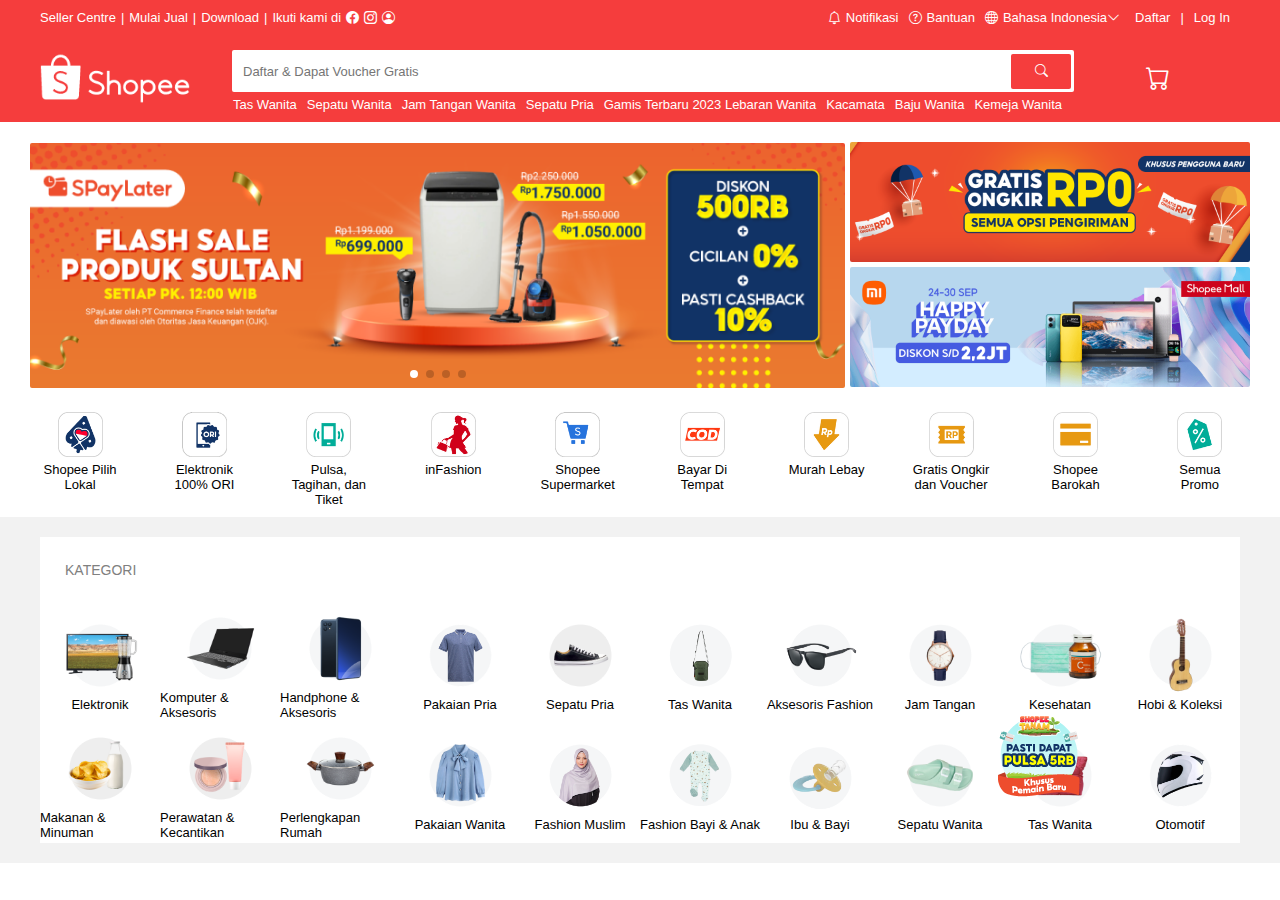
<file: index.htm>
<!DOCTYPE html>
<html lang="en">

<head>
    <meta charset="UTF-8">
    <meta http-equiv="X-UA-Compatible" content="IE=edge">
    <meta name="viewport" content="width=device-width, initial-scale=1.0">
    <script src="https://ajax.googleapis.com/ajax/libs/jquery/3.6.1/jquery.min.js"></script>
    <link rel="stylesheet" href="https://cdn.jsdelivr.net/npm/bootstrap-icons@1.9.1/font/bootstrap-icons.css">
    <link rel="stylesheet" href="https://cdn.jsdelivr.net/npm/swiper@8/swiper-bundle.min.css" />

    <script src="https://cdn.jsdelivr.net/npm/swiper@8/swiper-bundle.min.js"></script>
    <title>Shopee</title>
    <style>
        @import url('css/default.css');
        @import url('css/gnb.css');
        @import url('css/banner.css');
        .category {
            background-color: #f2f2f2;
            padding-top: 20px;
            padding-bottom: 20px;
        }
        .category-wrap {
            width: 1200px;
            margin: auto;
            background-color: white;
        }
        .category-tittle {
            padding: 25px;
            font-size: 14px;
            font-weight: 500;
            color: gray;
            margin-right: auto;
        }
        .card > img {
            width: 83px;
        }
        .cards-box {
            width: 100%;
            justify-content: space-evenly;
        }
        .card {
            border: 0,5px solid #f2f2f2;
            width: 120px;
            box-sizing: border-box;
            height: 120px;
            cursor: pointer;
        }
        .card:hover {
            box-shadow: 0px 0px 5px 0px #f2f2f2;
        }
    </style>
</head>

<body>
    <div class="gnb">
        <div class="top flex-row">
            <div class="left flex-row">
                <li>Seller Centre</li>
                <li>|</li>
                <li>Mulai Jual</li>
                <li>|</li>
                <li>Download</li>
                <li>|</li>
                <li>Ikuti kami di</li>
                <i class="bi bi-facebook"></i>
                <i class="bi bi-instagram"></i>
                <i class="bi bi-person-circle"></i>
            </div>
            <div class="right flex-row">
                <li><i class="bi bi-bell"></i>Notifikasi</li>
                <li><i class="bi bi-question-circle"></i>Bantuan</li>
                <li><i class="bi bi-globe"></i>Bahasa Indonesia<i class="bi bi-chevron-down"></i></li>
                <li>Daftar</li>
                <li>|</li>
                <li>Log In</li>
            </div>
        </div>
        <div class="bottom flex-row">
            <img width="150" src="./image/logo_shopee.png">
            <div class="search flex-col">
                <div class="search-box flex-row">
                    <input type="text" placeholder="Daftar & Dapat Voucher Gratis">
                    <button><i class="bi bi-search"></i></button>
                </div>
                <div class="tags flex-row">
                    <li>Tas Wanita</li>
                    <li>Sepatu Wanita</li>
                    <li>Jam Tangan Wanita</li>
                    <li>Sepatu Pria</li>
                    <li>Gamis Terbaru 2023 Lebaran Wanita</li>
                    <li>Kacamata</li>
                    <li>Baju Wanita</li>
                    <li>Kemeja Wanita</li>
                </div>
            </div>
            <div class="cart">
                <i class="bi bi-cart"></i>
            </div>
        </div>
    </div>
    <div class="banners flex-col">
        <div class="top-section flex-row">
            <div class="left-banners swiper">
                <div class="swiper-wrapper">
                    <div class="swiper-slide"><img class="rolling-banner" src="image/banners/banner_1.png"></div>
                    <div class="swiper-slide"><img class="rolling-banner" src="image/banners/banner_2.png"></div>
                    <div class="swiper-slide"><img class="rolling-banner" src="image/banners/banner_3.png"></div>
                    <div class="swiper-slide"><img class="rolling-banner" src="image/banners/banner_4.png"></div>
                </div>
                <div class="swiper-pagination"></div>
                <div class="swiper-button-prev"></div>
                <div class="swiper-button-next"></div>
            </div>
            <div class="right-banners flex-col">
                <img src="image/banners/banner_right_top.png">
                <img src="image/banners/banner_right_bottom.png">
            </div>
        </div>
        <div class="bottom-section flex-row">
            <li class="flex-col">
                <img src="image/icons/1.png">
                <span>Shopee Pilih Lokal</span>
            </li>
            <li class="flex-col">
                <img src="image/icons/2.png">
                <span>Elektronik 100% ORI</span>
            </li>
            <li class="flex-col">
                <img src="image/icons/3.png">
                <span>Pulsa, Tagihan, dan Tiket</span>
            </li>
            <li class="flex-col">
                <img src="image/icons/4.png">
                <span>inFashion</span>
            </li>
            <li class="flex-col">
                <img src="image/icons/5.png">
                <span>Shopee Supermarket</span>
            </li>
            <li class="flex-col">
                <img src="image/icons/6.png">
                <span>Bayar Di Tempat</span>
            </li>
            <li class="flex-col">
                <img src="image/icons/7.png">
                <span>Murah Lebay</span>
            </li>
            <li class="flex-col">
                <img src="image/icons/8.png">
                <span>Gratis Ongkir dan Voucher</span>
            </li>
            <li class="flex-col">
                <img src="image/icons/9.png">
                <span>Shopee Barokah</span>
            </li>
            <li class="flex-col">
                <img src="image/icons/10.png">
                <span>Semua Promo</span>
            </li>
        </div>
    </div>
    <div class="category">
        <div class="category-wrap flex-col">
            <div class="category-tittle">KATEGORI</div>
            <DIv class="cards-box flex-row">
                <li class="flex-col">
                    <div class="card flex-col">
                        <img src="image/category/1.png" alt="">
                        <span>Elektronik</span>
                    </div>
                    <div class="card flex-col">
                        <img src="image/category/11.png" alt="">
                        <span>Makanan & Minuman</span>
                    </div>
                </li>
                <li class="flex-col">
                    <div class="card flex-col">
                        <img src="image/category/2.png" alt="">
                        <span>Komputer & Aksesoris</span>
                    </div>
                    <div class="card flex-col">
                        <img src="image/category/12.png" alt="">
                        <span>Perawatan & Kecantikan</span>
                    </div>
                </li>
                <li class="flex-col">
                    <div class="card flex-col">
                        <img src="image/category/3.png" alt="">
                        <span>Handphone & Aksesoris</span>
                    </div>
                    <div class="card flex-col">
                        <img src="image/category/13.png" alt="">
                        <span>Perlengkapan Rumah</span>
                    </div>
                </li>
                <li class="flex-col">
                    <div class="card flex-col">
                        <img src="image/category/4.png" alt="">
                        <span>Pakaian Pria</span>
                    </div>
                    <div class="card flex-col">
                        <img src="image/category/14.png" alt="">
                        <span>Pakaian Wanita</span>
                    </div>
                </li>
                <li class="flex-col">
                    <div class="card flex-col">
                        <img src="image/category/5.png" alt="">
                        <span>Sepatu Pria</span>
                    </div>
                    <div class="card flex-col">
                        <img src="image/category/15.png" alt="">
                        <span>Fashion Muslim</span>
                    </div>
                </li>
                <li class="flex-col">
                    <div class="card flex-col">
                        <img src="image/category/6.png" alt="">
                        <span>Tas Wanita</span>
                    </div>
                    <div class="card flex-col">
                        <img src="image/category/16.png" alt="">
                        <span>Fashion Bayi & Anak</span>
                    </div>
                </li>
                <li class="flex-col">
                    <div class="card flex-col">
                        <img src="image/category/7.png" alt="">
                        <span>Aksesoris Fashion</span>
                    </div>
                    <div class="card flex-col">
                        <img src="image/category/17.png" alt="">
                        <span>Ibu & Bayi</span>
                    </div>
                </li>
                <li class="flex-col">
                    <div class="card flex-col">
                        <img src="image/category/8.png" alt="">
                        <span>Jam Tangan</span>
                    </div>
                    <div class="card flex-col">
                        <img src="image/category/18.png" alt="">
                        <span>Sepatu Wanita</span>
                    </div>
                </li>
                <li class="flex-col">
                    <div class="card flex-col">
                        <img src="image/category/9.png" alt="">
                        <span>Kesehatan</span>
                    </div>
                    <div class="card flex-col">
                        <img src="image/category/19.png" alt="">
                        <span>Tas Wanita</span>
                    </div>
                </li>
                <li class="flex-col">
                    <div class="card flex-col">
                        <img src="image/category/10.png" alt="">
                        <span>Hobi & Koleksi</span>
                    </div>
                    <div class="card flex-col">
                        <img src="image/category/20.png" alt="">
                        <span>Otomotif</span>
                    </div>
                </li>
            </DIv>
        </div>
    </div>
    <div class="floating">
        <img src="image/floating.png" alt="">
    </div>
    <script>
        const swiper = new Swiper('.swiper', {
            // Optional parameters
            direction: 'horizontal',
            loop: true,

            //moving
            autoplay: {
                delay: 2000,
            },

            // If we need pagination
            pagination: {
                el: '.swiper-pagination',
            },

            // Navigation arrows
            navigation: {
                nextEl: '.swiper-button-next',
                prevEl: '.swiper-button-prev',
            },
        });
    </script>
</body>

</html>
</file>
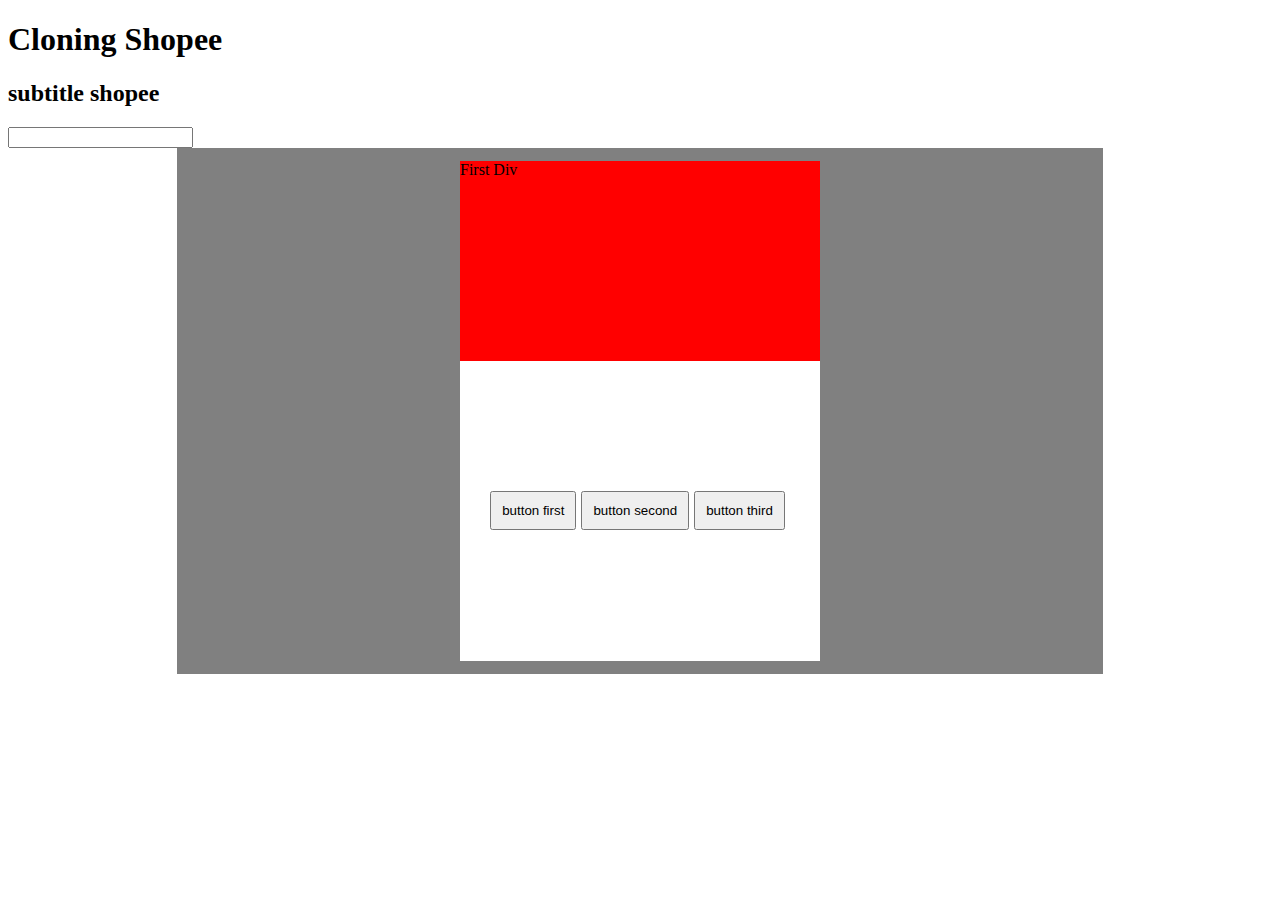
<file: index.html>
<!DOCTYPE html>
<html lang="en">

<head>
    <script src="https://ajax.googleapis.com/ajax/libs/jquery/3.6.1/jquery.min.js"></script>
    <meta charset="UTF-8">
    <meta http-equiv="X-UA-Compatible" content="IE=edge">
    <meta name="viewport" content="width=device-width, initial-scale=1.0">
    <title>Frankenstein</title>
    <style>
        .divpractice {
            width: 900px;
            height: 500px;

            background-color: gray;

            display: flex;
            flex-direction: column;
            align-items: center;
            justify-content: center;

            padding: 13px;

            margin: 0px auto 0px auto;
        }

        .divpractice>.first {
            width: 40%;
            height: 200px;

            background-color: red;
        }

        .divpractice>.second {
            width: 40%;
            height: 300px;

            background-color: white;

            display: flex;
            flex-direction: row;
            align-items: center;
            justify-content: center;
        }

        .divpractice>.second>button {
            margin-right: 5px;
            padding: 10px;
        }
    </style>

    <script>
        function hey() {
            alert('hello')
        }
    </script>
</head>

<body>
    <h1>Cloning Shopee</h1>
    <h2>subtitle shopee</h2>
    <input type="text" id="input-box">
    <div class="divpractice">
        <div class="first">First Div</div>
        <div class="second" id="second-box">
            <button onclick="hey()">button first</button>
            <button>button second</button>
            <button>button third</button>
        </div>
    </div>
</body>

</html>
</file>
